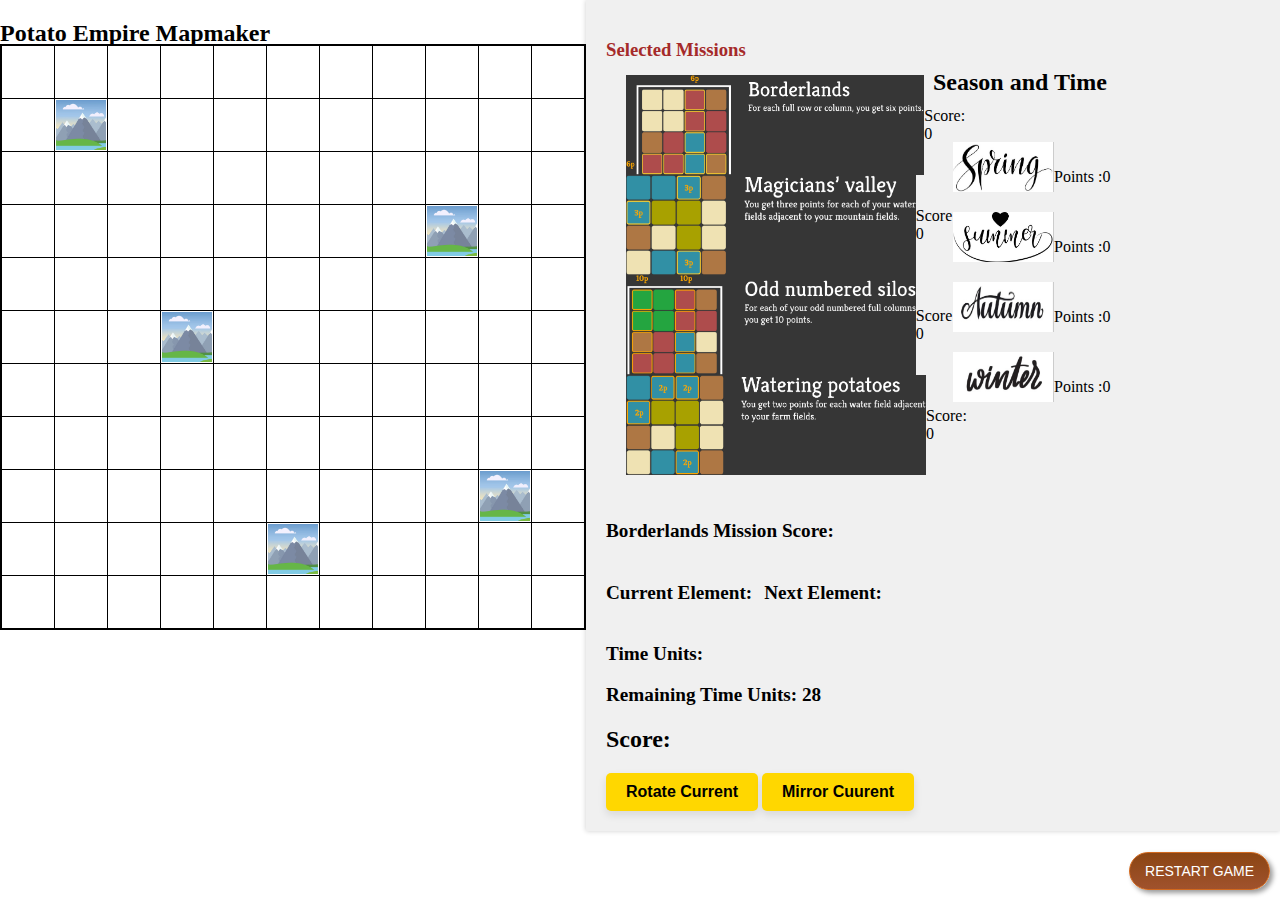
<file: index.html>
<!DOCTYPE html>
<html>
<head>
  <link rel="stylesheet" href="GridGame.css">
</head>
<body>
  
  <!-- <div class="header-container">
  <h1 id="title">Potato Empire Mapmaker</h1>
  
</div> -->

  <div class="container">
    <div class="map-container">
      <div id="title1"><h2 >Potato Empire Mapmaker</h2></div>
  <table>
    

    
    <tr>
      <td></td>
      <td></td>
      <td></td>
      <td></td>
      <td></td>
      <td></td>
      <td></td>
      <td></td>
      <td></td>
      <td></td>
      <td></td>
    </tr>

    <tr>
      <td></td>
      <td><div class="mountain"></div></td>
      <td></td>
      <td></td>
      <td></td>
      <td></td>
      <td></td>
      <td></td>
      <td></td>
      <td></td>
      <td></td>
    </tr>

    <tr>
      <td></td>
      <td></td>
      <td></td>
      <td></td>
      <td></td>
      <td></td>
      <td></td>
      <td></td>
      <td></td>
      <td></td>
      <td></td>
    </tr>

    <tr>
      <td></td>
      <td></td>
      <td></td>
      <td></td>
      <td></td>
      <td></td>
      <td></td>
      <td></td>
      <td><div class="mountain"></div></td>
      <td></td>
      <td></td>
    </tr>

    <tr>
      <td></td>
      <td></td>
      <td></td>
      <td></td>
      <td></td>
      <td></td>
      <td></td>
      <td></td>
      <td></td>
      <td></td>
      <td></td>
    </tr>

    <tr>
      <td></td>
      <td></td>
      <td></td>
      <td><div class="mountain"></div></td>
      <td></td>
      <td></td>
      <td></td>
      <td></td>
      <td></td>
      <td></td>
      <td></td>
    </tr>

    <tr>
      <td></td>
      <td></td>
      <td></td>
      <td></td>
      <td></td>
      <td></td>
      <td></td>
      <td></td>
      <td></td>
      <td></td>
      <td></td>
    </tr>

    <tr>
      <td></td>
      <td></td>
      <td></td>
      <td></td>
      <td></td>
      <td></td>
      <td></td>
      <td></td>
      <td></td>
      <td></td>
      <td></td>
    </tr>

    <tr>
      <td></td>
      <td></td>
      <td></td>
      <td></td>
      <td></td>
      <td></td>
      <td></td>
      <td></td>
      <td></td>
      <td><div class="mountain"></div></td>
      <td></td>
    </tr>

    <tr>
      <td></td>
      <td></td>
      <td></td>
      <td></td>
      <td></td>
      <td><div class="mountain"></div></td>
      <td></td>
      <td></td>
      <td></td>
      <td></td>
      <td></td>
    </tr>

    <tr>
      <td></td>
      <td></td>
      <td></td>
      <td></td>
      <td></td>
      <td></td>
      <td></td>
      <td></td>
      <td></td>
      <td></td>
      <td></td>
    </tr> 
   
  </table>
</div>

  <div class="sidebar">

    <div id="title2"><h3>Selected Missions</h2></div>

    <div id="selected-missions">
      
    </div>

    <div id="title3"><h2>Season and Time</h2></div>
    
    <div id = "seasonsContainer">

    </div>
    <!-- <div><b><p>Next Element</p></b></div> -->
    <div class="clearfix"></div>
    <b><p id="BorderlandsMissionScore" >Borderlands Mission Score:</p></b>
    <div>
      <!--  -->
      <b><p style="display: inline-block;">Current Element: </p></b>
      <div id="currentElementImage" style="display: inline-block;"></div>
      <b><p id="timeUnitForEachCurrentElement" style="display: inline-block; "></p></b>

      <b><p style="display: inline-block;">Next Element: </p></b>
      <div id="nextElementImage" style="display: inline-block;"></div>
      <b><p id="timeUnitForEachElement" style="display: inline-block; "></p></b>
    </div>
    
    
    <!-- <p id="season">Spring</p> -->
    <div> <b><p id="time-units">Time Units:  </p></b> <p id="game-over-message" style="color: red; font-size: 18px;"></p>  <b><P id="RemainingTimeUnits" >Remaining Time Units: 28 </P></b> </div>

    <div><h2 id="score" >Score: </h2> </div>
    
    
    <div>
      
      <button id="restart-button">Restart Game</button>

      <!-- <button id = "rotateButton" onclick="rotateCurrentElement()">Rotate</button>
      <button id = "mirrorButton" onclick="mirrorCurrentElement()">Mirror</button> -->

      <button id = "rotateButton" >Rotate Current</button>
      <button id = "mirrorButton" >Mirror Cuurent</button>
      
  </div>
  </div>
</div>

<script src="GridGame.js"></script>

</body>
</html>
</file>
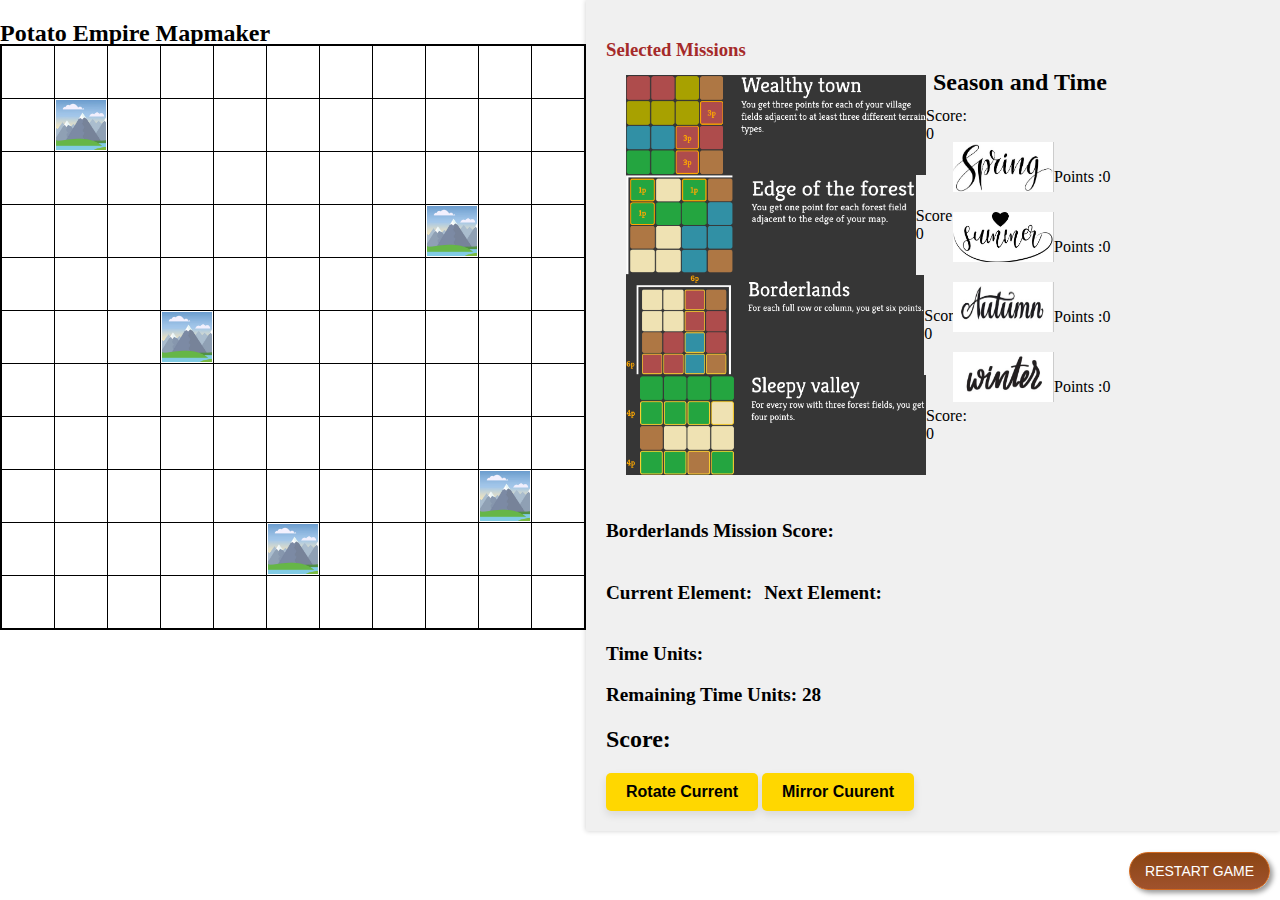
<file: Assignment.html>
<!DOCTYPE html>
<html>
<head>
  <link rel="stylesheet" href="Assignment.css">
</head>
<body>
  
  <!-- <div class="header-container">
  <h1 id="title">Potato Empire Mapmaker</h1>
  
</div> -->

  <div class="container">
    <div class="map-container">
      <div id="title1"><h2 >Potato Empire Mapmaker</h2></div>
  <table>
    

    
    <tr>
      <td></td>
      <td></td>
      <td></td>
      <td></td>
      <td></td>
      <td></td>
      <td></td>
      <td></td>
      <td></td>
      <td></td>
      <td></td>
    </tr>

    <tr>
      <td></td>
      <td><div class="mountain"></div></td>
      <td></td>
      <td></td>
      <td></td>
      <td></td>
      <td></td>
      <td></td>
      <td></td>
      <td></td>
      <td></td>
    </tr>

    <tr>
      <td></td>
      <td></td>
      <td></td>
      <td></td>
      <td></td>
      <td></td>
      <td></td>
      <td></td>
      <td></td>
      <td></td>
      <td></td>
    </tr>

    <tr>
      <td></td>
      <td></td>
      <td></td>
      <td></td>
      <td></td>
      <td></td>
      <td></td>
      <td></td>
      <td><div class="mountain"></div></td>
      <td></td>
      <td></td>
    </tr>

    <tr>
      <td></td>
      <td></td>
      <td></td>
      <td></td>
      <td></td>
      <td></td>
      <td></td>
      <td></td>
      <td></td>
      <td></td>
      <td></td>
    </tr>

    <tr>
      <td></td>
      <td></td>
      <td></td>
      <td><div class="mountain"></div></td>
      <td></td>
      <td></td>
      <td></td>
      <td></td>
      <td></td>
      <td></td>
      <td></td>
    </tr>

    <tr>
      <td></td>
      <td></td>
      <td></td>
      <td></td>
      <td></td>
      <td></td>
      <td></td>
      <td></td>
      <td></td>
      <td></td>
      <td></td>
    </tr>

    <tr>
      <td></td>
      <td></td>
      <td></td>
      <td></td>
      <td></td>
      <td></td>
      <td></td>
      <td></td>
      <td></td>
      <td></td>
      <td></td>
    </tr>

    <tr>
      <td></td>
      <td></td>
      <td></td>
      <td></td>
      <td></td>
      <td></td>
      <td></td>
      <td></td>
      <td></td>
      <td><div class="mountain"></div></td>
      <td></td>
    </tr>

    <tr>
      <td></td>
      <td></td>
      <td></td>
      <td></td>
      <td></td>
      <td><div class="mountain"></div></td>
      <td></td>
      <td></td>
      <td></td>
      <td></td>
      <td></td>
    </tr>

    <tr>
      <td></td>
      <td></td>
      <td></td>
      <td></td>
      <td></td>
      <td></td>
      <td></td>
      <td></td>
      <td></td>
      <td></td>
      <td></td>
    </tr> 
   
  </table>
</div>

  <div class="sidebar">

    <div id="title2"><h3>Selected Missions</h2></div>

    <div id="selected-missions">
      
    </div>

    <div id="title3"><h2>Season and Time</h2></div>
    
    <div id = "seasonsContainer">

    </div>
    <!-- <div><b><p>Next Element</p></b></div> -->
    <div class="clearfix"></div>
    <b><p id="BorderlandsMissionScore" >Borderlands Mission Score:</p></b>
    <div>
      <!--  -->
      <b><p style="display: inline-block;">Current Element: </p></b>
      <div id="currentElementImage" style="display: inline-block;"></div>
      <b><p id="timeUnitForEachCurrentElement" style="display: inline-block; "></p></b>

      <b><p style="display: inline-block;">Next Element: </p></b>
      <div id="nextElementImage" style="display: inline-block;"></div>
      <b><p id="timeUnitForEachElement" style="display: inline-block; "></p></b>
    </div>
    
    
    <!-- <p id="season">Spring</p> -->
    <div> <b><p id="time-units">Time Units:  </p></b> <p id="game-over-message" style="color: red; font-size: 18px;"></p>  <b><P id="RemainingTimeUnits" >Remaining Time Units: 28 </P></b> </div>

    <div><h2 id="score" >Score: </h2> </div>
    
    
    <div>
      
      <button id="restart-button">Restart Game</button>

      <!-- <button id = "rotateButton" onclick="rotateCurrentElement()">Rotate</button>
      <button id = "mirrorButton" onclick="mirrorCurrentElement()">Mirror</button> -->

      <button id = "rotateButton" >Rotate Current</button>
      <button id = "mirrorButton" >Mirror Cuurent</button>
      
  </div>
  </div>
</div>

<script src="Assignment.js"></script>

</body>
</html>
</file>
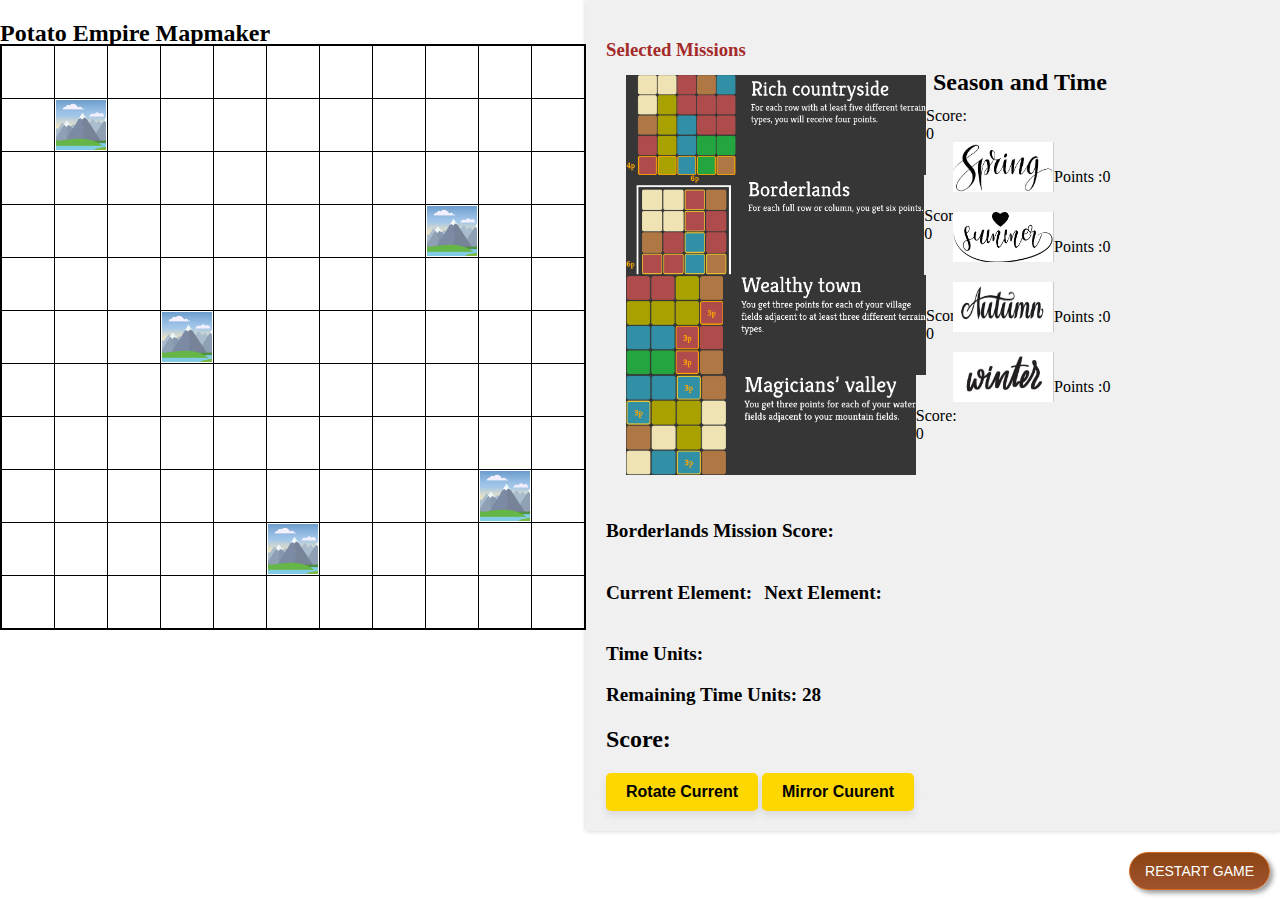
<file: game.html>
<!DOCTYPE html>
<html>
<head>
  <link rel="stylesheet" href="game.css">
</head>
<body>
  
  <!-- <div class="header-container">
  <h1 id="title">Potato Empire Mapmaker</h1>
  
</div> -->

  <div class="container">
    <div class="map-container">
      <div id="title1"><h2 >Potato Empire Mapmaker</h2></div>
  <table>
    

    
    <tr>
      <td></td>
      <td></td>
      <td></td>
      <td></td>
      <td></td>
      <td></td>
      <td></td>
      <td></td>
      <td></td>
      <td></td>
      <td></td>
    </tr>

    <tr>
      <td></td>
      <td><div class="mountain"></div></td>
      <td></td>
      <td></td>
      <td></td>
      <td></td>
      <td></td>
      <td></td>
      <td></td>
      <td></td>
      <td></td>
    </tr>

    <tr>
      <td></td>
      <td></td>
      <td></td>
      <td></td>
      <td></td>
      <td></td>
      <td></td>
      <td></td>
      <td></td>
      <td></td>
      <td></td>
    </tr>

    <tr>
      <td></td>
      <td></td>
      <td></td>
      <td></td>
      <td></td>
      <td></td>
      <td></td>
      <td></td>
      <td><div class="mountain"></div></td>
      <td></td>
      <td></td>
    </tr>

    <tr>
      <td></td>
      <td></td>
      <td></td>
      <td></td>
      <td></td>
      <td></td>
      <td></td>
      <td></td>
      <td></td>
      <td></td>
      <td></td>
    </tr>

    <tr>
      <td></td>
      <td></td>
      <td></td>
      <td><div class="mountain"></div></td>
      <td></td>
      <td></td>
      <td></td>
      <td></td>
      <td></td>
      <td></td>
      <td></td>
    </tr>

    <tr>
      <td></td>
      <td></td>
      <td></td>
      <td></td>
      <td></td>
      <td></td>
      <td></td>
      <td></td>
      <td></td>
      <td></td>
      <td></td>
    </tr>

    <tr>
      <td></td>
      <td></td>
      <td></td>
      <td></td>
      <td></td>
      <td></td>
      <td></td>
      <td></td>
      <td></td>
      <td></td>
      <td></td>
    </tr>

    <tr>
      <td></td>
      <td></td>
      <td></td>
      <td></td>
      <td></td>
      <td></td>
      <td></td>
      <td></td>
      <td></td>
      <td><div class="mountain"></div></td>
      <td></td>
    </tr>

    <tr>
      <td></td>
      <td></td>
      <td></td>
      <td></td>
      <td></td>
      <td><div class="mountain"></div></td>
      <td></td>
      <td></td>
      <td></td>
      <td></td>
      <td></td>
    </tr>

    <tr>
      <td></td>
      <td></td>
      <td></td>
      <td></td>
      <td></td>
      <td></td>
      <td></td>
      <td></td>
      <td></td>
      <td></td>
      <td></td>
    </tr> 
   
  </table>
</div>

  <div class="sidebar">

    <div id="title2"><h3>Selected Missions</h2></div>

    <div id="selected-missions">
      
    </div>

    <div id="title3"><h2>Season and Time</h2></div>
    
    <div id = "seasonsContainer">

    </div>
    <!-- <div><b><p>Next Element</p></b></div> -->
    <div class="clearfix"></div>
    <b><p id="BorderlandsMissionScore" >Borderlands Mission Score:</p></b>
    <div>
      <!--  -->
      <b><p style="display: inline-block;">Current Element: </p></b>
      <div id="currentElementImage" style="display: inline-block;"></div>
      <b><p id="timeUnitForEachCurrentElement" style="display: inline-block; "></p></b>

      <b><p style="display: inline-block;">Next Element: </p></b>
      <div id="nextElementImage" style="display: inline-block;"></div>
      <b><p id="timeUnitForEachElement" style="display: inline-block; "></p></b>
    </div>
    
    
    <!-- <p id="season">Spring</p> -->
    <div> <b><p id="time-units">Time Units:  </p></b> <p id="game-over-message" style="color: red; font-size: 18px;"></p>  <b><P id="RemainingTimeUnits" >Remaining Time Units: 28 </P></b> </div>

    <div><h2 id="score" >Score: </h2> </div>
    
    
    <div>
      
      <button id="restart-button">Restart Game</button>

      <!-- <button id = "rotateButton" onclick="rotateCurrentElement()">Rotate</button>
      <button id = "mirrorButton" onclick="mirrorCurrentElement()">Mirror</button> -->

      <button id = "rotateButton" >Rotate Current</button>
      <button id = "mirrorButton" >Mirror Cuurent</button>
      
  </div>
  </div>
</div>

<script src="game.js"></script>

</body>
</html>
</file>
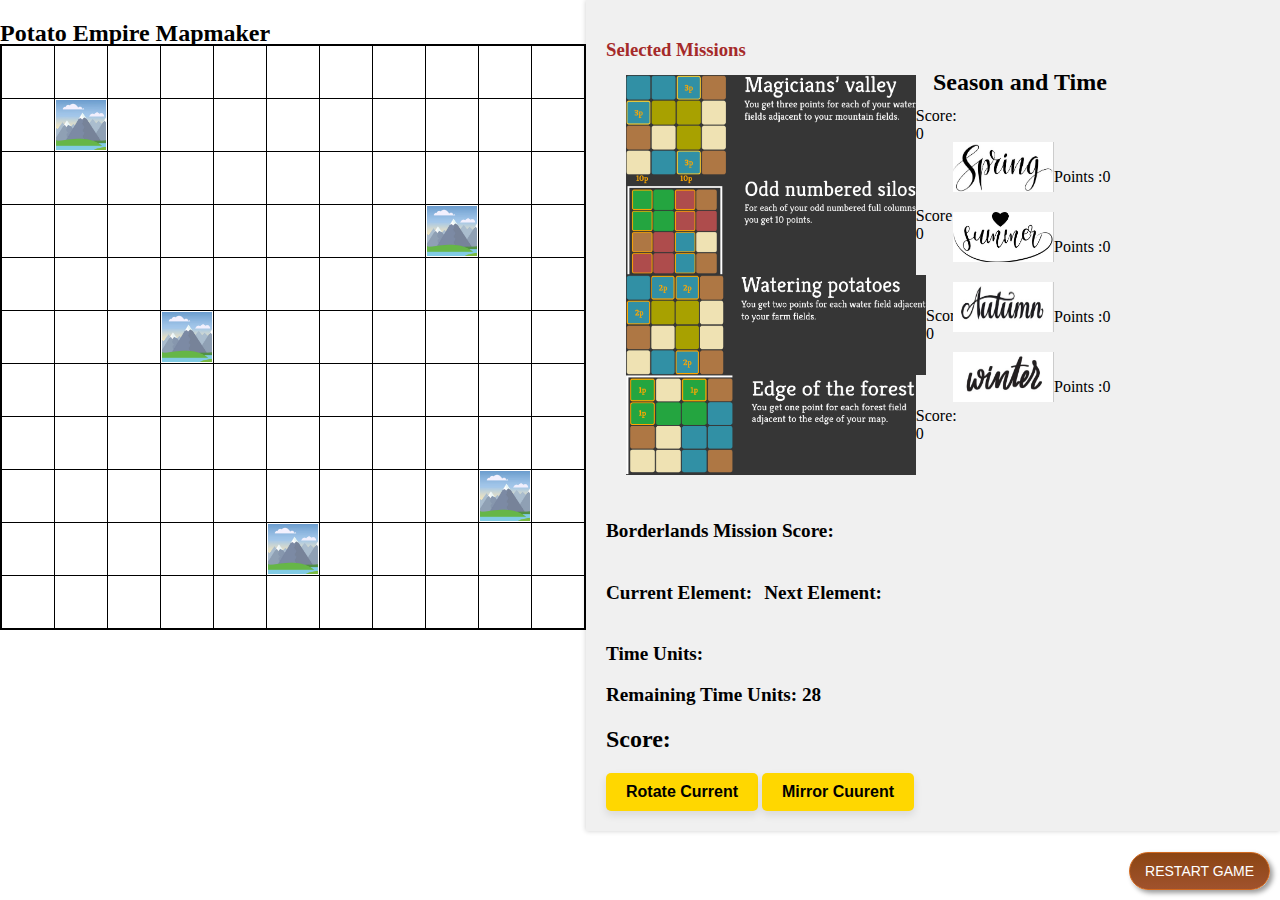
<file: GridGame.html>
<!DOCTYPE html>
<html>
<head>
  <link rel="stylesheet" href="GridGame.css">
</head>
<body>
  
  <!-- <div class="header-container">
  <h1 id="title">Potato Empire Mapmaker</h1>
  
</div> -->

  <div class="container">
    <div class="map-container">
      <div id="title1"><h2 >Potato Empire Mapmaker</h2></div>
  <table>
    

    
    <tr>
      <td></td>
      <td></td>
      <td></td>
      <td></td>
      <td></td>
      <td></td>
      <td></td>
      <td></td>
      <td></td>
      <td></td>
      <td></td>
    </tr>

    <tr>
      <td></td>
      <td><div class="mountain"></div></td>
      <td></td>
      <td></td>
      <td></td>
      <td></td>
      <td></td>
      <td></td>
      <td></td>
      <td></td>
      <td></td>
    </tr>

    <tr>
      <td></td>
      <td></td>
      <td></td>
      <td></td>
      <td></td>
      <td></td>
      <td></td>
      <td></td>
      <td></td>
      <td></td>
      <td></td>
    </tr>

    <tr>
      <td></td>
      <td></td>
      <td></td>
      <td></td>
      <td></td>
      <td></td>
      <td></td>
      <td></td>
      <td><div class="mountain"></div></td>
      <td></td>
      <td></td>
    </tr>

    <tr>
      <td></td>
      <td></td>
      <td></td>
      <td></td>
      <td></td>
      <td></td>
      <td></td>
      <td></td>
      <td></td>
      <td></td>
      <td></td>
    </tr>

    <tr>
      <td></td>
      <td></td>
      <td></td>
      <td><div class="mountain"></div></td>
      <td></td>
      <td></td>
      <td></td>
      <td></td>
      <td></td>
      <td></td>
      <td></td>
    </tr>

    <tr>
      <td></td>
      <td></td>
      <td></td>
      <td></td>
      <td></td>
      <td></td>
      <td></td>
      <td></td>
      <td></td>
      <td></td>
      <td></td>
    </tr>

    <tr>
      <td></td>
      <td></td>
      <td></td>
      <td></td>
      <td></td>
      <td></td>
      <td></td>
      <td></td>
      <td></td>
      <td></td>
      <td></td>
    </tr>

    <tr>
      <td></td>
      <td></td>
      <td></td>
      <td></td>
      <td></td>
      <td></td>
      <td></td>
      <td></td>
      <td></td>
      <td><div class="mountain"></div></td>
      <td></td>
    </tr>

    <tr>
      <td></td>
      <td></td>
      <td></td>
      <td></td>
      <td></td>
      <td><div class="mountain"></div></td>
      <td></td>
      <td></td>
      <td></td>
      <td></td>
      <td></td>
    </tr>

    <tr>
      <td></td>
      <td></td>
      <td></td>
      <td></td>
      <td></td>
      <td></td>
      <td></td>
      <td></td>
      <td></td>
      <td></td>
      <td></td>
    </tr> 
   
  </table>
</div>

  <div class="sidebar">

    <div id="title2"><h3>Selected Missions</h2></div>

    <div id="selected-missions">
      
    </div>

    <div id="title3"><h2>Season and Time</h2></div>
    
    <div id = "seasonsContainer">

    </div>
    <!-- <div><b><p>Next Element</p></b></div> -->
    <div class="clearfix"></div>
    <b><p id="BorderlandsMissionScore" >Borderlands Mission Score:</p></b>
    <div>
      <!--  -->
      <b><p style="display: inline-block;">Current Element: </p></b>
      <div id="currentElementImage" style="display: inline-block;"></div>
      <b><p id="timeUnitForEachCurrentElement" style="display: inline-block; "></p></b>

      <b><p style="display: inline-block;">Next Element: </p></b>
      <div id="nextElementImage" style="display: inline-block;"></div>
      <b><p id="timeUnitForEachElement" style="display: inline-block; "></p></b>
    </div>
    
    
    <!-- <p id="season">Spring</p> -->
    <div> <b><p id="time-units">Time Units:  </p></b> <p id="game-over-message" style="color: red; font-size: 18px;"></p>  <b><P id="RemainingTimeUnits" >Remaining Time Units: 28 </P></b> </div>

    <div><h2 id="score" >Score: </h2> </div>
    
    
    <div>
      
      <button id="restart-button">Restart Game</button>

      <!-- <button id = "rotateButton" onclick="rotateCurrentElement()">Rotate</button>
      <button id = "mirrorButton" onclick="mirrorCurrentElement()">Mirror</button> -->

      <button id = "rotateButton" >Rotate Current</button>
      <button id = "mirrorButton" >Mirror Cuurent</button>
      
  </div>
  </div>
</div>

<script src="GridGame.js"></script>

</body>
</html>
</file>
<file: GridGame.css>
#title1 {
  height: 10px;
  text-align: top;
  margin-bottom: 14px;
  /* padding: 10px; */
  /* background-color: #f0f0f0;
  padding: 10px;
  text-align: left;
  margin: 0;  */
}

#title2{
height: 10px;
text-align: top;
margin-top: 0px;
margin-bottom: 0px;
color: brown;
}

table {
  border-collapse: collapse;
  border: 2px solid black;
  width: 100%; 
  }

  td {
    width: 50px;
    height: 50px; 
    border: 1px solid black;
    text-align: center;
    vertical-align: middle;
    overflow: hidden;
  }

  td img {
    max-width: 100%;
    max-height: 100%; 
    display: block; 
  }

  
body {
  margin: 0;
  padding: 0;
}


h1 {
  text-align: center;
}


.container {
  display: flex;
}





.sidebar {
  flex: 1;
  width: 300px; 
  background-color: #f0f0f0; 
  padding: 20px;
  box-shadow: 0 0 5px rgba(0, 0, 0, 0.2); 
  
  margin-left: auto;
}

.image-grid {
  display: grid;
  grid-template-columns: repeat(2, 1fr); 
  grid-gap: 10px;}


  .mountain {
    background-image: url('mountain.jpg'); 
    background-size: cover; 
    width: 50px; 
    height: 50px;
  }
  .farm{
    background-image: url('farm.jpg'); 
    background-size: cover; 
    width: 50px; 
    height: 50px;
  }
  .forest{
    background-image: url('forest.jpg'); 
    background-size: cover; 
    width: 50px; 
    height: 50px;
  }
  .town{
    background-image: url('town.jpg'); 
    background-size: cover; 
    width: 50px; 
    height: 50px;
  }
  .water{
    background-image: url('water.jpg'); 
    background-size: cover; 
    width: 50px; 
    height: 50px;
  }



  #restart-button {
    background: linear-gradient(to bottom, #8B4513, #A0522D); 
    border: 1px solid #D2691E;
    border-radius: 20px;
    padding: 10px 15px;
    font-size: 14px;
    color: #fff;
    text-transform: uppercase; 
    cursor: pointer;
    box-shadow: 3px 3px 5px rgba(0, 0, 0, 0.4); 
    transition: all 0.2s; 
    position: absolute; 
    bottom: 10px; 
    right: 10px; 
  
    
    &:hover {
      box-shadow: 5px 5px 8px rgba(0, 0, 0, 0.6); 
    }
  }
  
  
  
  
  
  
  

  

h2 {
  font-size: 1.5em;
}

ul {
  list-style-type: none;
  padding: 0;
}


p {
  font-size: 1.2em;
}
ul.image-TwoDArray li {
  display: flex;
  align-items: center; 
}

span.mission-score {
  margin-right: 10px; 
}



#selected-missions {
  width: 50%; 
  box-sizing: border-box; 
  padding: 10px; 
  float: left; 
}

#seasonsContainer {
  width: 50%; 
  box-sizing: border-box; 
  padding: 10px; 
  float: left; 
}


ul.image-TwoDArray li {
  padding: 0 10px;
  box-sizing: border-box; 
}


#seasonsContainer img {
  border-right: 1px solid #ccc; 
  margin-bottom: 20px;
}


.clearfix::after {
  content: "";
  display: table;
  clear: both;
}



#rotateButton {
  background-color: #ffd700; 
  color: black;
  padding: 10px 20px;
  font-size: 16px;
  font-weight: bold;
  border: none;
  border-radius: 5px;
  cursor: pointer;
  box-shadow: 0 4px 8px rgba(0, 0, 0, 0.1); 
  transition: background-color 0.3s;
}

#rotateButton:hover {
  background-color: #e5b300; 
}

#mirrorButton {
  background-color: #ffd700; 
  color: black;
  padding: 10px 20px;
  font-size: 16px;
  font-weight: bold;
  border: none;
  border-radius: 5px;
  cursor: pointer;
  box-shadow: 0 4px 8px rgba(0, 0, 0, 0.1); 
  transition: background-color 0.3s;
}

#mirrorButton:hover {
  background-color: #e5b300; 
}
</file>
<file: Assignment.css>
#title1 {
  height: 10px;
  text-align: top;
  margin-bottom: 14px;
  /* padding: 10px; */
  /* background-color: #f0f0f0;
  padding: 10px;
  text-align: left;
  margin: 0;  */
}

#title2{
height: 10px;
text-align: top;
margin-top: 0px;
margin-bottom: 0px;
color: brown;
}

table {
  border-collapse: collapse;
  border: 2px solid black;
  width: 100%; 
  }

  td {
    width: 50px;
    height: 50px; 
    border: 1px solid black;
    text-align: center;
    vertical-align: middle;
    overflow: hidden;
  }

  td img {
    max-width: 100%;
    max-height: 100%; 
    display: block; 
  }

  
body {
  margin: 0;
  padding: 0;
}


h1 {
  text-align: center;
}


.container {
  display: flex;
}





.sidebar {
  flex: 1;
  width: 300px; 
  background-color: #f0f0f0; 
  padding: 20px;
  box-shadow: 0 0 5px rgba(0, 0, 0, 0.2); 
  
  margin-left: auto;
}

.image-grid {
  display: grid;
  grid-template-columns: repeat(2, 1fr); 
  grid-gap: 10px;}


  .mountain {
    background-image: url('mountain.jpg'); 
    background-size: cover; 
    width: 50px; 
    height: 50px;
  }
  .farm{
    background-image: url('farm.jpg'); 
    background-size: cover; 
    width: 50px; 
    height: 50px;
  }
  .forest{
    background-image: url('forest.jpg'); 
    background-size: cover; 
    width: 50px; 
    height: 50px;
  }
  .town{
    background-image: url('town.jpg'); 
    background-size: cover; 
    width: 50px; 
    height: 50px;
  }
  .water{
    background-image: url('water.jpg'); 
    background-size: cover; 
    width: 50px; 
    height: 50px;
  }



  #restart-button {
    background: linear-gradient(to bottom, #8B4513, #A0522D); 
    border: 1px solid #D2691E;
    border-radius: 20px;
    padding: 10px 15px;
    font-size: 14px;
    color: #fff;
    text-transform: uppercase; 
    cursor: pointer;
    box-shadow: 3px 3px 5px rgba(0, 0, 0, 0.4); 
    transition: all 0.2s; 
    position: absolute; 
    bottom: 10px; 
    right: 10px; 
  
    
    &:hover {
      box-shadow: 5px 5px 8px rgba(0, 0, 0, 0.6); 
    }
  }
  
  
  
  
  
  
  

  

h2 {
  font-size: 1.5em;
}

ul {
  list-style-type: none;
  padding: 0;
}


p {
  font-size: 1.2em;
}
ul.image-TwoDArray li {
  display: flex;
  align-items: center; 
}

span.mission-score {
  margin-right: 10px; 
}



#selected-missions {
  width: 50%; 
  box-sizing: border-box; 
  padding: 10px; 
  float: left; 
}

#seasonsContainer {
  width: 50%; 
  box-sizing: border-box; 
  padding: 10px; 
  float: left; 
}


ul.image-TwoDArray li {
  padding: 0 10px;
  box-sizing: border-box; 
}


#seasonsContainer img {
  border-right: 1px solid #ccc; 
  margin-bottom: 20px;
}


.clearfix::after {
  content: "";
  display: table;
  clear: both;
}



#rotateButton {
  background-color: #ffd700; 
  color: black;
  padding: 10px 20px;
  font-size: 16px;
  font-weight: bold;
  border: none;
  border-radius: 5px;
  cursor: pointer;
  box-shadow: 0 4px 8px rgba(0, 0, 0, 0.1); 
  transition: background-color 0.3s;
}

#rotateButton:hover {
  background-color: #e5b300; 
}

#mirrorButton {
  background-color: #ffd700; 
  color: black;
  padding: 10px 20px;
  font-size: 16px;
  font-weight: bold;
  border: none;
  border-radius: 5px;
  cursor: pointer;
  box-shadow: 0 4px 8px rgba(0, 0, 0, 0.1); 
  transition: background-color 0.3s;
}

#mirrorButton:hover {
  background-color: #e5b300; 
}
</file>
<file: game.css>
#title1 {
  height: 10px;
  text-align: top;
  margin-bottom: 14px;
  /* padding: 10px; */
  /* background-color: #f0f0f0;
  padding: 10px;
  text-align: left;
  margin: 0;  */
}

#title2{
height: 10px;
text-align: top;
margin-top: 0px;
margin-bottom: 0px;
color: brown;
}

table {
  border-collapse: collapse;
  border: 2px solid black;
  width: 100%; 
  }

  td {
    width: 50px;
    height: 50px; 
    border: 1px solid black;
    text-align: center;
    vertical-align: middle;
    overflow: hidden;
  }

  td img {
    max-width: 100%;
    max-height: 100%; 
    display: block; 
  }

  
body {
  margin: 0;
  padding: 0;
}


h1 {
  text-align: center;
}


.container {
  display: flex;
}





.sidebar {
  flex: 1;
  width: 300px; 
  background-color: #f0f0f0; 
  padding: 20px;
  box-shadow: 0 0 5px rgba(0, 0, 0, 0.2); 
  
  margin-left: auto;
}

.image-grid {
  display: grid;
  grid-template-columns: repeat(2, 1fr); 
  grid-gap: 10px;}


  .mountain {
    background-image: url('mountain.jpg'); 
    background-size: cover; 
    width: 50px; 
    height: 50px;
  }
  .farm{
    background-image: url('farm.jpg'); 
    background-size: cover; 
    width: 50px; 
    height: 50px;
  }
  .forest{
    background-image: url('forest.jpg'); 
    background-size: cover; 
    width: 50px; 
    height: 50px;
  }
  .town{
    background-image: url('town.jpg'); 
    background-size: cover; 
    width: 50px; 
    height: 50px;
  }
  .water{
    background-image: url('water.jpg'); 
    background-size: cover; 
    width: 50px; 
    height: 50px;
  }



  #restart-button {
    background: linear-gradient(to bottom, #8B4513, #A0522D); 
    border: 1px solid #D2691E;
    border-radius: 20px;
    padding: 10px 15px;
    font-size: 14px;
    color: #fff;
    text-transform: uppercase; 
    cursor: pointer;
    box-shadow: 3px 3px 5px rgba(0, 0, 0, 0.4); 
    transition: all 0.2s; 
    position: absolute; 
    bottom: 10px; 
    right: 10px; 
  
    
    &:hover {
      box-shadow: 5px 5px 8px rgba(0, 0, 0, 0.6); 
    }
  }
  
  
  
  
  
  
  

  

h2 {
  font-size: 1.5em;
}

ul {
  list-style-type: none;
  padding: 0;
}


p {
  font-size: 1.2em;
}
ul.image-TwoDArray li {
  display: flex;
  align-items: center; 
}

span.mission-score {
  margin-right: 10px; 
}



#selected-missions {
  width: 50%; 
  box-sizing: border-box; 
  padding: 10px; 
  float: left; 
}

#seasonsContainer {
  width: 50%; 
  box-sizing: border-box; 
  padding: 10px; 
  float: left; 
}


ul.image-TwoDArray li {
  padding: 0 10px;
  box-sizing: border-box; 
}


#seasonsContainer img {
  border-right: 1px solid #ccc; 
  margin-bottom: 20px;
}


.clearfix::after {
  content: "";
  display: table;
  clear: both;
}



#rotateButton {
  background-color: #ffd700; 
  color: black;
  padding: 10px 20px;
  font-size: 16px;
  font-weight: bold;
  border: none;
  border-radius: 5px;
  cursor: pointer;
  box-shadow: 0 4px 8px rgba(0, 0, 0, 0.1); 
  transition: background-color 0.3s;
}

#rotateButton:hover {
  background-color: #e5b300; 
}

#mirrorButton {
  background-color: #ffd700; 
  color: black;
  padding: 10px 20px;
  font-size: 16px;
  font-weight: bold;
  border: none;
  border-radius: 5px;
  cursor: pointer;
  box-shadow: 0 4px 8px rgba(0, 0, 0, 0.1); 
  transition: background-color 0.3s;
}

#mirrorButton:hover {
  background-color: #e5b300; 
}
</file>
